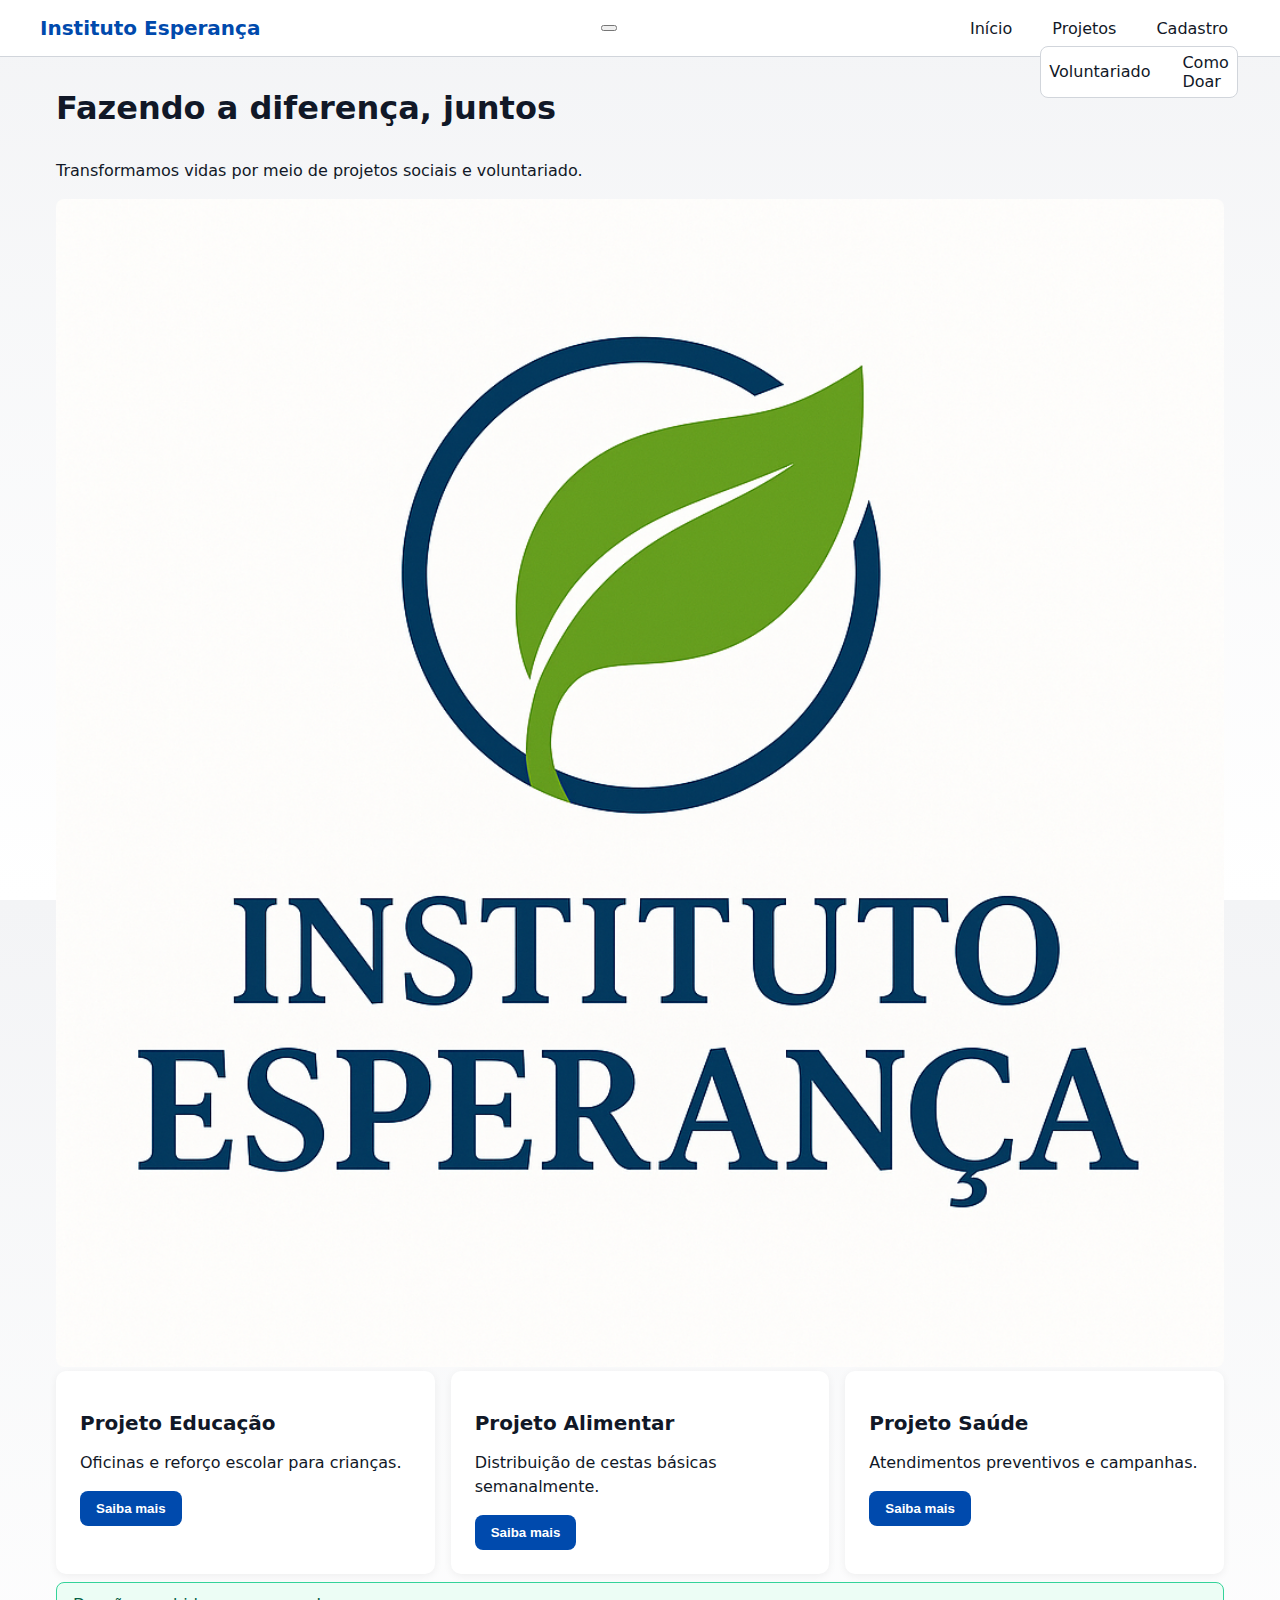
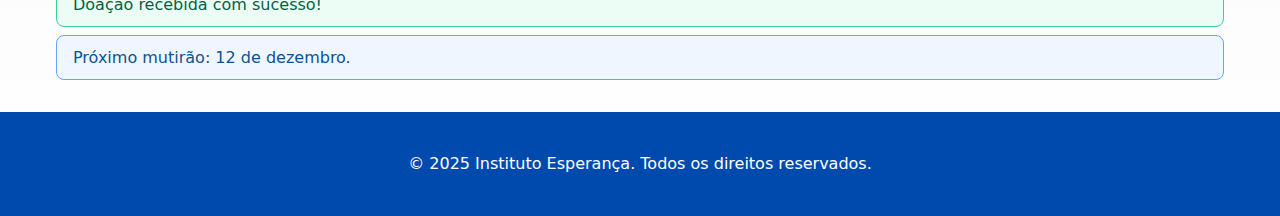
<file: index.html>
<!DOCTYPE html>
<html lang="pt-BR">
<head>
  <meta charset="UTF-8">
  <meta name="viewport" content="width=device-width, initial-scale=1.0">
  <title>Instituto Esperança - Página Inicial</title>
  <link rel="stylesheet" href="assets/css/design-system.css">
  <link rel="stylesheet" href="assets/css/layout.css">
  <link rel="stylesheet" href="assets/css/components.css">
  <script defer src="assets/js/main.js"></script>
</head>
<body>

  <header class="site-header">
    <div class="container header-inner">
      <a class="brand" href="index.html">Instituto Esperança</a>

      <button class="hamburger" id="hamburger" aria-label="Abrir menu">
        <span></span><span></span><span></span>
      </button>

      <nav class="main-nav" id="main-nav" aria-label="Menu principal">
        <ul>
          <li><a href="index.html">Início</a></li>
          <li class="has-sub">
            <a href="projetos.html">Projetos</a>
            <ul class="submenu">
              <li><a href="projetos.html#voluntariado">Voluntariado</a></li>
              <li><a href="projetos.html#doar">Como Doar</a></li>
            </ul>
          </li>
          <li><a href="cadastro.html">Cadastro</a></li>
        </ul>
      </nav>
    </div>
  </header>

  <main class="container">
    <section class="hero">
      <h1>Fazendo a diferença, juntos</h1>
      <p>Transformamos vidas por meio de projetos sociais e voluntariado.</p>
      <img src="assets/imagens/logo.png" alt="Logo do Instituto Esperança" class="hero-img">
    </section>

    <section class="grid projects-preview">
      <article class="card">
        <h3>Projeto Educação</h3>
        <p>Oficinas e reforço escolar para crianças.</p>
        <button class="btn primary">Saiba mais</button>
      </article>
      <article class="card">
        <h3>Projeto Alimentar</h3>
        <p>Distribuição de cestas básicas semanalmente.</p>
        <button class="btn primary">Saiba mais</button>
      </article>
      <article class="card">
        <h3>Projeto Saúde</h3>
        <p>Atendimentos preventivos e campanhas.</p>
        <button class="btn primary">Saiba mais</button>
      </article>
    </section>

    <section class="alerts">
      <div class="alert success" role="status">Doação recebida com sucesso!</div>
      <div class="alert info" role="status">Próximo mutirão: 12 de dezembro.</div>
    </section>
  </main>

  <footer class="site-footer">
    <div class="container">
      <p>&copy; 2025 Instituto Esperança. Todos os direitos reservados.</p>
    </div>
  </footer>

  <!-- Modal example -->
  <div class="modal" id="example-modal" aria-hidden="true">
    <div class="modal-content" role="dialog" aria-modal="true">
      <button class="modal-close" data-close aria-label="Fechar">×</button>
      <h2>Modal de Exemplo</h2>
      <p>Este é um modal simples para demonstrar o componente.</p>
    </div>
  </div>

</body>
</html>
</file>
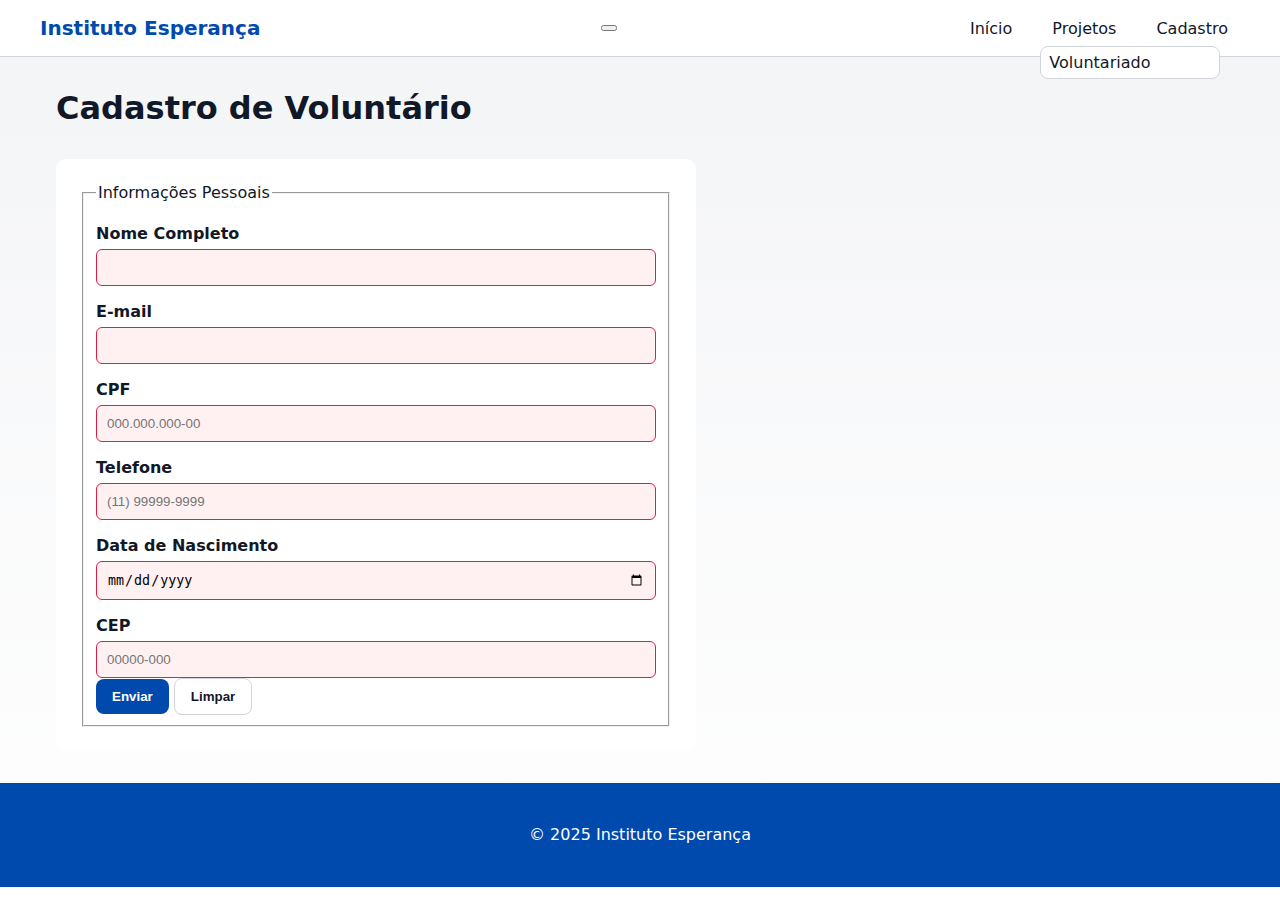
<file: cadastro.html>
<!DOCTYPE html>
<html lang="pt-BR">
<head>
  <meta charset="UTF-8">
  <meta name="viewport" content="width=device-width, initial-scale=1.0">
  <title>Cadastro - Instituto Esperança</title>
  <link rel="stylesheet" href="assets/css/design-system.css">
  <link rel="stylesheet" href="assets/css/layout.css">
  <link rel="stylesheet" href="assets/css/components.css">
  <script defer src="assets/js/main.js"></script>
</head>
<body>
  <header class="site-header">
    <div class="container header-inner">
      <a class="brand" href="index.html">Instituto Esperança</a>
      <button class="hamburger" id="hamburger3" aria-label="Abrir menu"><span></span><span></span><span></span></button>
      <nav class="main-nav" id="main-nav-3" aria-label="Menu principal">
        <ul>
          <li><a href="index.html">Início</a></li>
          <li class="has-sub"><a href="projetos.html">Projetos</a>
            <ul class="submenu"><li><a href="#voluntariado">Voluntariado</a></li></ul>
          </li>
          <li><a href="cadastro.html">Cadastro</a></li>
        </ul>
      </nav>
    </div>
  </header>

  <main class="container">
    <h1>Cadastro de Voluntário</h1>
    <form class="form-card" novalidate>
      <fieldset>
        <legend>Informações Pessoais</legend>

        <label for="nome">Nome Completo</label>
        <input type="text" id="nome" name="nome" required>

        <label for="email">E-mail</label>
        <input type="email" id="email" name="email" required>

        <label for="cpf">CPF</label>
        <input type="text" id="cpf" name="cpf" pattern="\d{3}\.\d{3}\.\d{3}-\d{2}" placeholder="000.000.000-00" required>

        <label for="telefone">Telefone</label>
        <input type="tel" id="telefone" name="telefone" pattern="\(\d{2}\)\s?\d{4,5}-\d{4}" placeholder="(11) 99999-9999" required>

        <label for="data">Data de Nascimento</label>
        <input type="date" id="data" name="data" required>

        <label for="cep">CEP</label>
        <input type="text" id="cep" name="cep" pattern="\d{5}-\d{3}" placeholder="00000-000" required>

        <div class="form-actions">
          <button class="btn primary" type="submit">Enviar</button>
          <button class="btn secondary" type="reset">Limpar</button>
        </div>
      </fieldset>
    </form>

    <div class="toasts" id="toasts" aria-live="polite"></div>

  </main>

  <footer class="site-footer">
    <div class="container">
      <p>&copy; 2025 Instituto Esperança</p>
    </div>
  </footer>

</body>
</html>
</file>
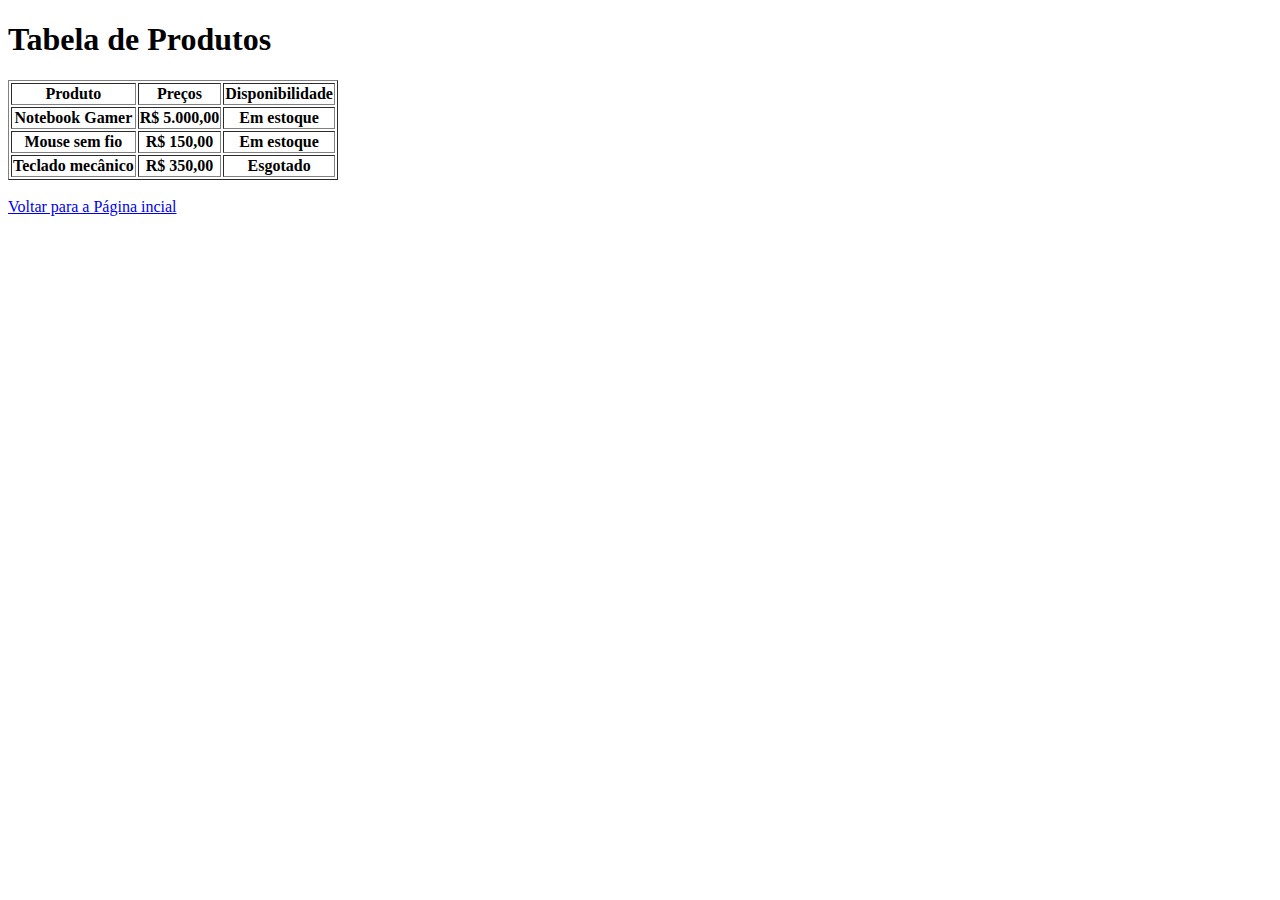
<file: tabela.html>
<!DOCTYPE html>
<html lang="pt-BR">
<head>
    <meta charset="UTF-8">
    <meta name="viewport" content="width=device-width, initial-scale=1.0">
    <title>Tabela</title>
</head>
<body>
    <h1>Tabela de Produtos</h1>
    <table border="1">
        <tr>
            <th>Produto</th>
            <th>Preços</th>
            <th>Disponibilidade</th>
        </tr>
        <tr>
            <th>Notebook Gamer</th>
            <th>R$ 5.000,00</th>
            <th>Em estoque</th>
        </tr>
        <tr>
            <th>Mouse sem fio</th>
            <th>R$ 150,00</th>
            <th>Em estoque</th>
        </tr>
        <tr>
            <th>Teclado mecânico</th>
            <th>R$ 350,00</th>
            <th>Esgotado</th>
        </tr>
    </table>
    <br> <a href="index.html">Voltar para a Página incial</a>
</body>
</html>
</file>
<file: assets/css/design-system.css>
/* Design System: variáveis e tokens */
:root{
  /* Paleta (8 cores) */
  --color-primary: #004aad;
  --color-primary-700: #003580;
  --color-secondary: #ff7a00;
  --color-accent: #00b894;
  --color-neutral-900: #111827;
  --color-neutral-700: #4b5563;
  --color-neutral-300: #d1d5db;
  --color-neutral-100: #f3f4f6;

  /* Tipografia (5 tamanhos) */
  --fs-xxl: 32px;
  --fs-xl: 24px;
  --fs-lg: 20px;
  --fs-md: 16px;
  --fs-sm: 14px;

  /* Espaçamento (modular) */
  --space-xs: 8px;
  --space-sm: 16px;
  --space-md: 24px;
  --space-lg: 32px;
  --space-xl: 48px;
  --space-xxl: 64px;

  /* Grid */
  --container-width: 1200px;
  --gutter: 16px;
}

/* Reset simples */
*{box-sizing:border-box}
html,body{height:100%}
body{
  margin:0;
  font-family: Inter, system-ui, Arial, sans-serif;
  color:var(--color-neutral-900);
  background:linear-gradient(180deg,var(--color-neutral-100),white);
  font-size:var(--fs-md);
}

/* Container centralizado */
.container{
  max-width:var(--container-width);
  margin:0 auto;
  padding:0 var(--space-sm);
}

/* Tipografia */
h1{font-size:var(--fs-xxl);margin:var(--space-lg) 0}
h2{font-size:var(--fs-xl);margin:var(--space-md) 0}
h3{font-size:var(--fs-lg);margin:var(--space-sm) 0}
p{line-height:1.5;margin:var(--space-sm) 0}
small{font-size:var(--fs-sm)}
</file>
<file: assets/css/layout.css>
/* Layout: grid 12 colunas e breakpoints */
.grid{
  display:grid;
  gap:var(--gutter);
}

/* Sistema de 12 colunas - utilitário simples */
.grid.columns-12{
  grid-template-columns: repeat(12, 1fr);
}

/* Exemplo: cards 3 colunas padrão */
.projects-preview.grid{
  grid-template-columns: repeat(3, 1fr);
}

/* Imagens responsivas */
.responsive-img, .hero-img{width:100%;height:auto;border-radius:8px}

/* Header */
.site-header{background:white;border-bottom:1px solid var(--color-neutral-300)}
.header-inner{display:flex;align-items:center;justify-content:space-between;padding:var(--space-sm) 0}
.brand{font-weight:700;color:var(--color-primary);text-decoration:none;font-size:var(--fs-lg)}

/* Nav */
.main-nav ul{list-style:none;margin:0;padding:0;display:flex;gap:var(--space-sm);align-items:center}
.main-nav a{text-decoration:none;color:var(--color-neutral-900);padding:8px 12px;border-radius:6px}
.main-nav .has-sub{position:relative}
.submenu{position:absolute;left:0;top:calc(100% + 8px);background:white;border:1px solid var(--color-neutral-300);padding:8px;display:none;min-width:180px;border-radius:8px;z-index:50}
.has-sub:hover .submenu, .has-sub:focus-within .submenu{display:block}
.submenu li{display:block}
.submenu a{display:block;padding:6px 8px}

/* Footer */
.site-footer{background:var(--color-primary);color:white;padding:var(--space-md);text-align:center;margin-top:var(--space-lg)}

/* Grid helper for projects list */
.projects-list.grid{grid-template-columns:repeat(3,1fr);gap:var(--space-md)}
.card{background:white;padding:var(--space-md);border-radius:10px;box-shadow:0 2px 8px rgba(0,0,0,0.06)}
.tag{display:inline-block;background:var(--color-neutral-100);padding:4px 8px;border-radius:6px;margin-top:8px;font-size:13px}

/* Breakpoints: 5 pontos */
@media (max-width:1200px){:root{--container-width:1000px}}
@media (max-width:992px){
  .projects-preview.grid{grid-template-columns:repeat(2,1fr)}
  .projects-list.grid{grid-template-columns:repeat(2,1fr)}
}
@media (max-width:768px){
  .projects-preview.grid{grid-template-columns:1fr}
  .projects-list.grid{grid-template-columns:1fr}
  .header-inner{flex-wrap:wrap}
  .main-nav{display:none;width:100%}
  .main-nav.open{display:block}
  .hamburger{display:inline-block}
}
@media (max-width:576px){
  h1{font-size:26px}
  :root{--gutter:12px}
}
</file>
<file: assets/css/components.css>
/* Componentes: botões, formulários, alerts, badges, modals, toasts */

/* Botões */
.btn{
  display:inline-block;padding:10px 16px;border-radius:8px;border:none;cursor:pointer;font-weight:600;text-decoration:none;
}
.btn.primary{background:var(--color-primary);color:white}
.btn.secondary{background:transparent;border:1px solid var(--color-neutral-300);color:var(--color-neutral-900)}
.btn:disabled{opacity:0.5;cursor:not-allowed}
.btn:focus{outline:3px solid color-mix(in srgb, var(--color-primary) 30%, white)}

/* Formulários */
.form-card{background:white;padding:var(--space-md);border-radius:10px;max-width:640px}
.form-card label{display:block;margin-top:var(--space-sm);font-weight:600}
.form-card input, .form-card select, .form-card textarea{width:100%;padding:10px;border:1px solid var(--color-neutral-300);border-radius:6px;margin-top:6px}
.form-card input:focus{border-color:var(--color-primary);box-shadow:0 0 0 3px color-mix(in srgb,var(--color-primary) 10%, transparent)}

/* Validação visual (HTML5 pseudo-classes) */
input:required:invalid{border-color:#e11d48;background: #fff1f2}
input:required:valid{border-color:var(--color-accent);background: #f0fffa}

/* Alerts */
.alert{padding:12px 16px;border-radius:8px;margin-top:8px}
.alert.success{background:#ecfdf5;border:1px solid #34d399;color:#065f46}
.alert.info{background:#eff6ff;border:1px solid #60a5fa;color:#0b5394}
.alert.error{background:#fff1f2;border:1px solid #fca5a5;color:#7f1d1d}

/* Badges & tags */
.badge{display:inline-block;padding:6px 10px;border-radius:999px;background:var(--color-neutral-300);color:var(--color-neutral-900);font-weight:600;margin-right:8px}
.tag{background:var(--color-neutral-100);padding:6px 8px;border-radius:6px;margin-top:8px}

/* Modal */
.modal{position:fixed;inset:0;display:none;align-items:center;justify-content:center;background:rgba(0,0,0,0.5);z-index:100}
.modal[aria-hidden="false"]{display:flex}
.modal-content{background:white;padding:var(--space-md);border-radius:12px;max-width:600px;position:relative}
.modal-close{position:absolute;right:12px;top:8px;border:none;background:transparent;font-size:20px;cursor:pointer}

/* Toasts */
.toasts{position:fixed;right:var(--space-sm);bottom:var(--space-sm);display:flex;flex-direction:column;gap:10px;z-index:120}
.toast{background:white;padding:10px 14px;border-radius:8px;box-shadow:0 6px 18px rgba(0,0,0,0.12);border-left:4px solid var(--color-primary)}
</file>
